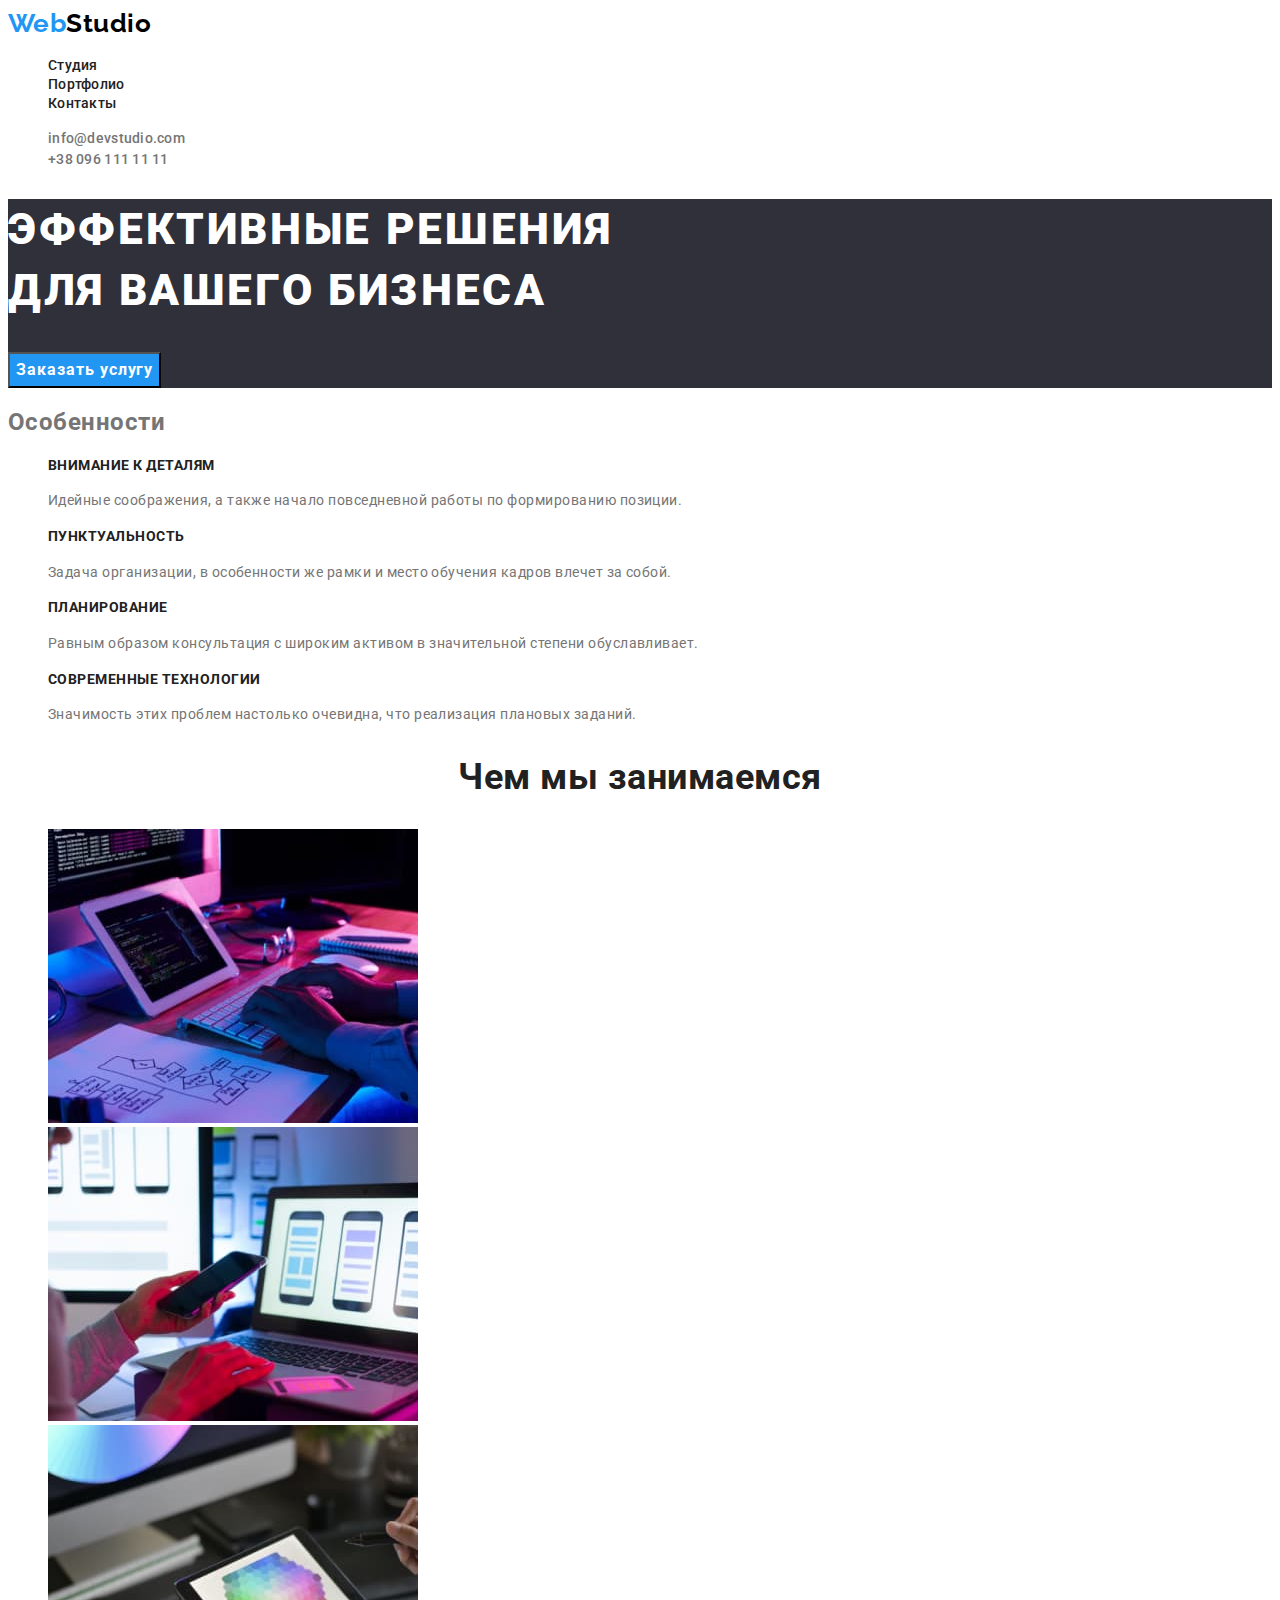
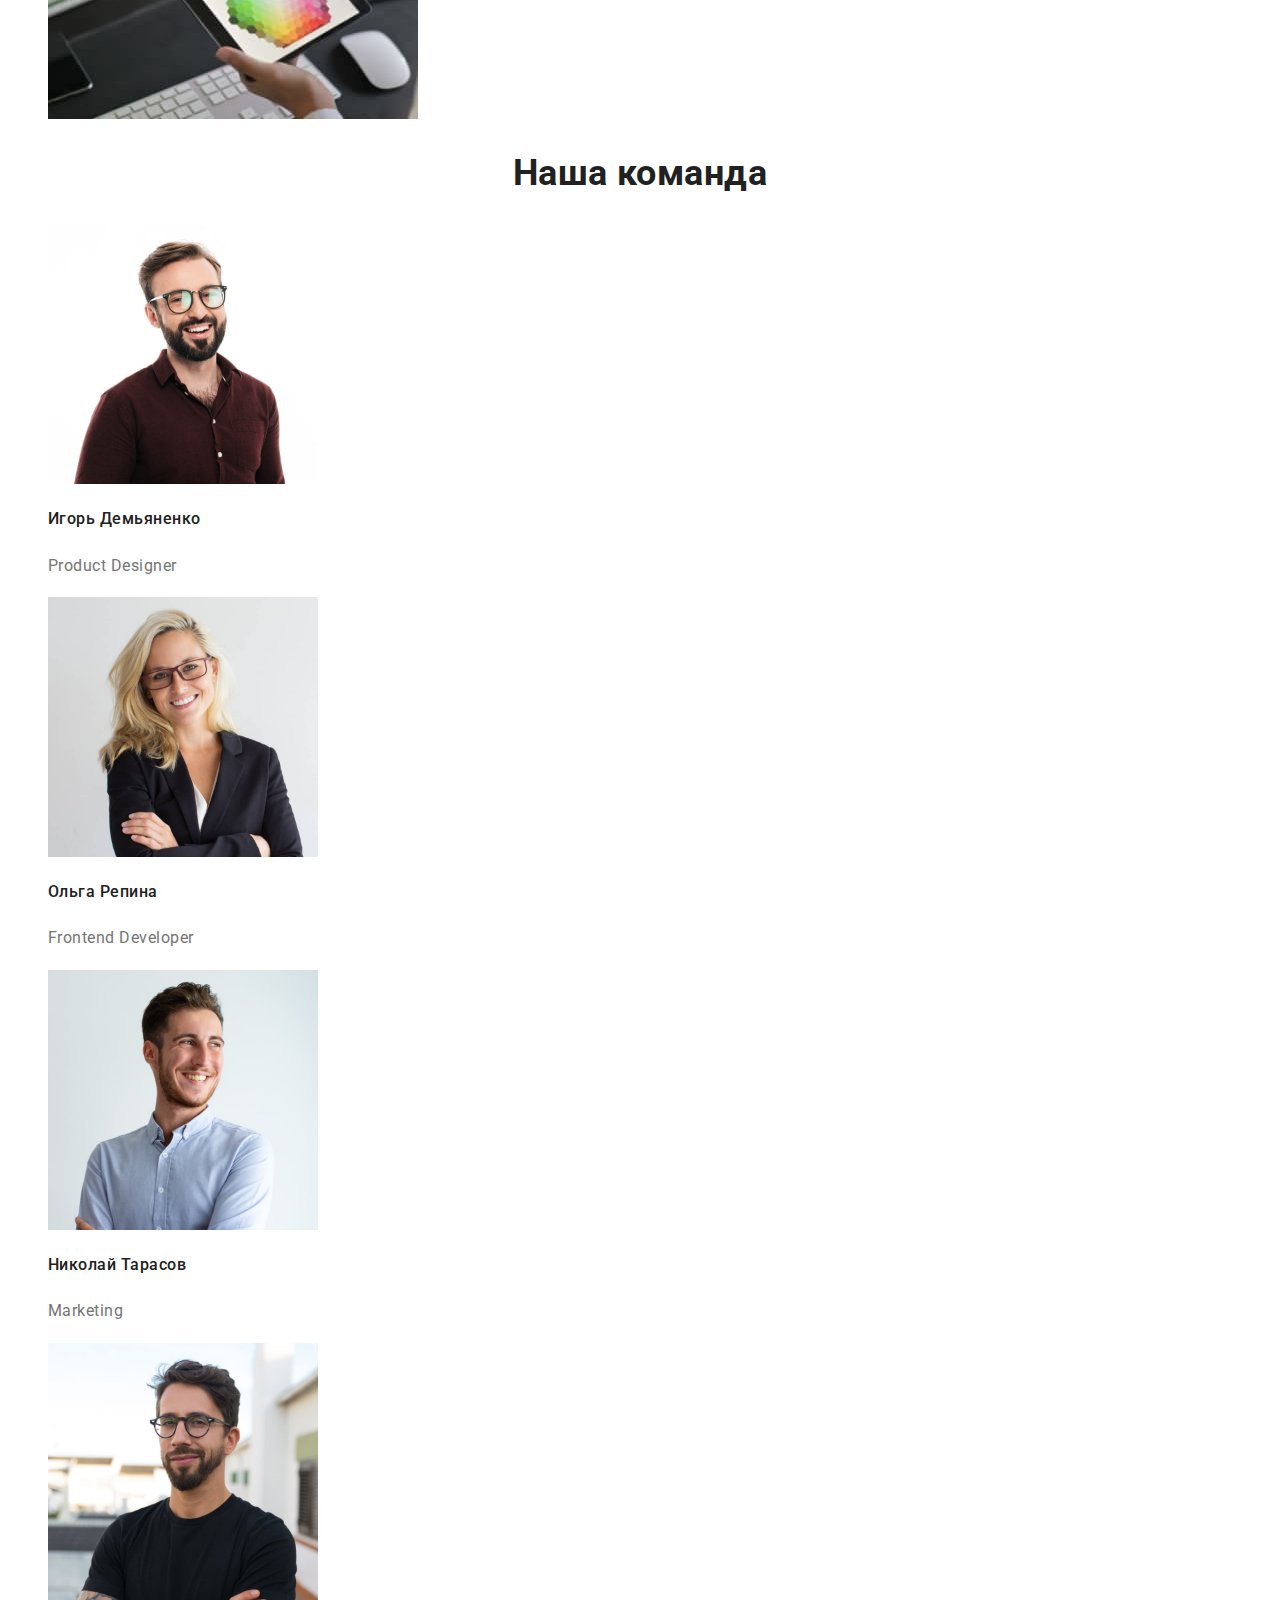
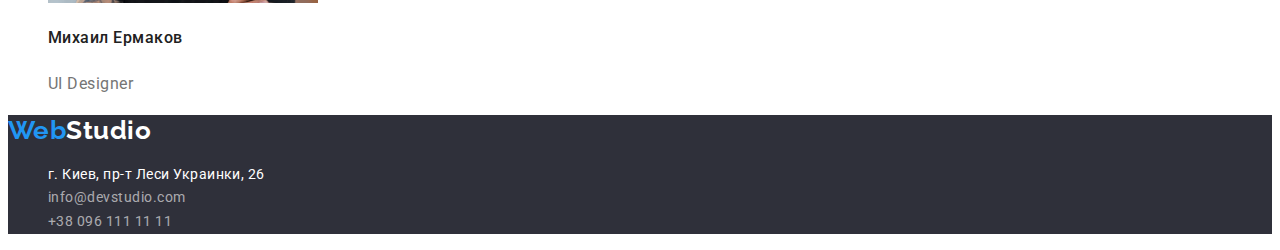
<file: index.html>
<!DOCTYPE html>
<html lang="ru">
<head>
    <meta charset="UTF-8">
    <meta http-equiv="X-UA-Compatible" content="IE=edge">
    <meta name="viewport" content="width=device-width, initial-scale=1.0">
    <title>Document</title>
    <link 
    rel="preconnect" href="https://fonts.googleapis.com">
    <link 
    rel="preconnect" href="https://fonts.gstatic.com" crossorigin>
    <link 
    href="https://fonts.googleapis.com/css2?family=Raleway:wght@700&family=Roboto:wght@400;500;700;900&display=swap"
        rel="stylesheet">
    <link rel="stylesheet" href="./css/style.css">
    
</head>
<body>
    <header class="nav">
        <a class="link-logo" href="./">
            Web<span>Studio</span>
        </a>
        <ul class="nav-links">
            <li>
                <a href="#" class="list">Студия</a>
            </li>
            <li>
                <a href="./portfolio.html" class="list">Портфолио</a>
            </li>
            <li>
                <a href="#" class="list">Контакты</a>
            </li>
        </ul>
    
        <ul class="nav-address">
            <li>
                <a href="mailto:info@devstudio.com" class="list">info@devstudio.com</a>
            </li>
            <li>
                <a href="tel:380961111111" class="list">+38 096 111 11 11</a>
            </li>
        </ul>
    </header>

    <main>
        <section class="hero">
            <h1 class="title">ЭФФЕКТИВНЫЕ РЕШЕНИЯ <br> ДЛЯ ВАШЕГО БИЗНЕСА</h1>
            <button type="button" class="button">Заказать услугу</button>
        </section>

        <section>
            <h2>Особенности</h2>
            <ul>
                <li>
                    <h3 class="section-quality">ВНИМАНИЕ К ДЕТАЛЯМ</h3>
                    <p class="message">Идейные соображения, а также начало повседневной работы по формированию позиции.</p>
                </li>
                <li>
                    <h3 class="section-quality">ПУНКТУАЛЬНОСТЬ</h3>
                    <p class="message">Задача организации, в особенности же рамки и место обучения кадров влечет за собой.</p>
                </li>
                <li>
                    <h3 class="section-quality">ПЛАНИРОВАНИЕ</h3>
                    <p class="message">Равным образом консультация с широким активом в значительной степени обуславливает.</p>
                </li>
                <li>
                    <h3 class="section-quality">СОВРЕМЕННЫЕ ТЕХНОЛОГИИ</h3>
                    <p class="message">Значимость этих проблем настолько очевидна, что реализация плановых заданий.</p>
                </li>
            </ul>
        </section>

        <section>
            <h2 class="section-list">Чем мы занимаемся</h2>
            <ul>
                <li>
                    <img src="./images/box1.jpg" width="370" alt="бокс1"/>
                </li>
                <li>
                    <img src="./images/box2.jpg" width="370" alt="бокс2"/>
                </li>
                <li>
                    <img src="./images/box3.jpg" width="370" alt="бокс3"/>
                </li>
            </ul>
        </section>
    
        <section>
            <h2 class="section-list">Наша команда</h2>
            <ul class="section-team">
                <li>
                    <img src="./images/img1.jpg" width="270" alt="Игорь Демьяненко"/>
                    <h3 class="title">Игорь Демьяненко</h3>
                    <p class="proff" lang="en">Product Designer</p> 
                </li>
                <li>
                    <img src="./images/img2.jpg" width="270" alt="Ольга Репина"/>
                    <h3 class="title">Ольга Репина</h3>
                    <p class="proff" lang="en">Frontend Developer</p>
                </li>
                <li>
                    <img src="./images/img3.jpg" width="270" alt="Николай Тарасов"/>
                    <h3 class="title">Николай Тарасов</h3>
                    <p class="proff" lang="en">Marketing</p>
                </li>
                <li>
                    <img src="./images/img4.jpg" width="270" alt="Михаил Ермаков"/>
                    <h3 class="title">Михаил Ермаков</h3>
                    <p class="proff" lang="en">UI Designer</p>
                </li>
            </ul>
        </section>
    </main>

    <footer class="footer">
        <a class="link-logo" href="./index.html">
            Web<span class="logo-white">Studio</span>
        </a>
        <address>
            <ul>
                <li><a class="footer-address" href="#">г. Киев, пр-т Леси Украинки, 26</a></li>
                <li><a class="footer-contacts" href="mailto:info@devstudio.com">info@devstudio.com</a></li>
                <li><a class="footer-contacts" href="tel:380961111111">+38 096 111 11 11</a></li>
            </ul>
        </address>
    </footer>
            
</body>
</html>
</file>
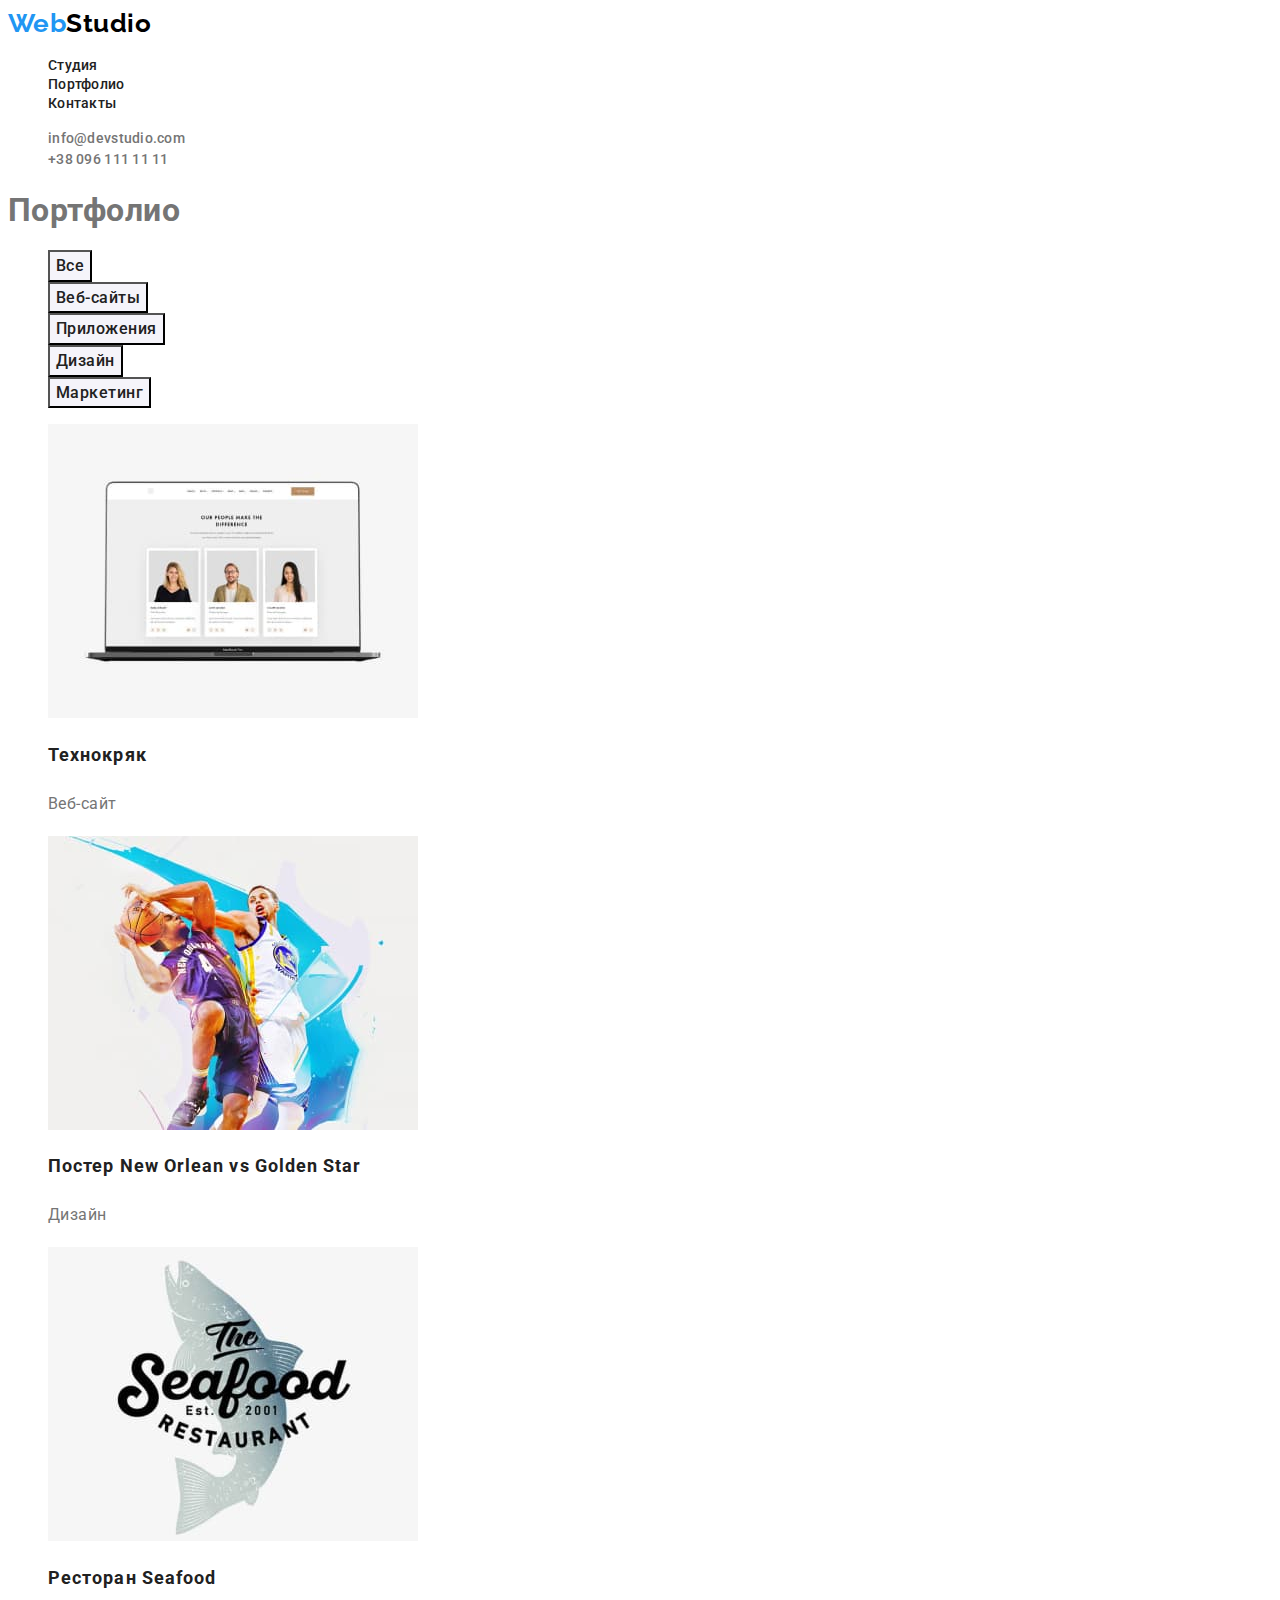
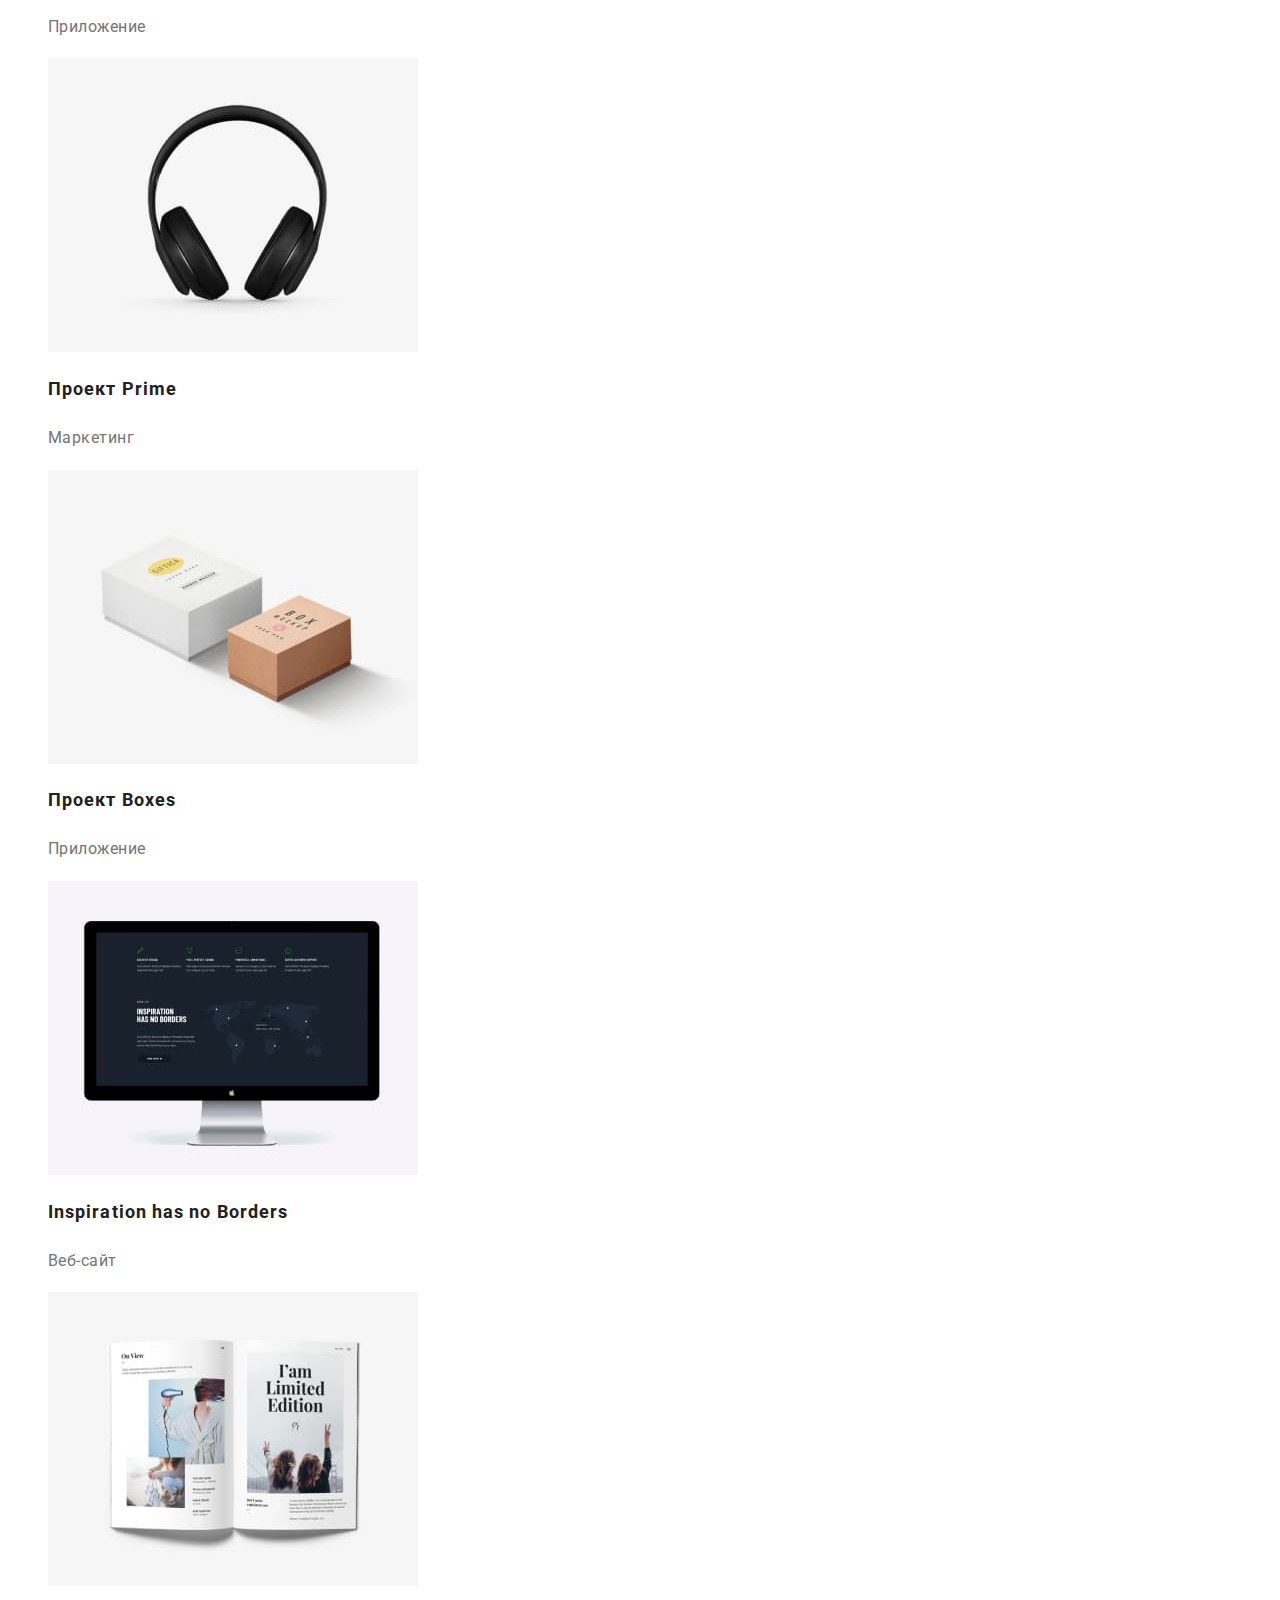
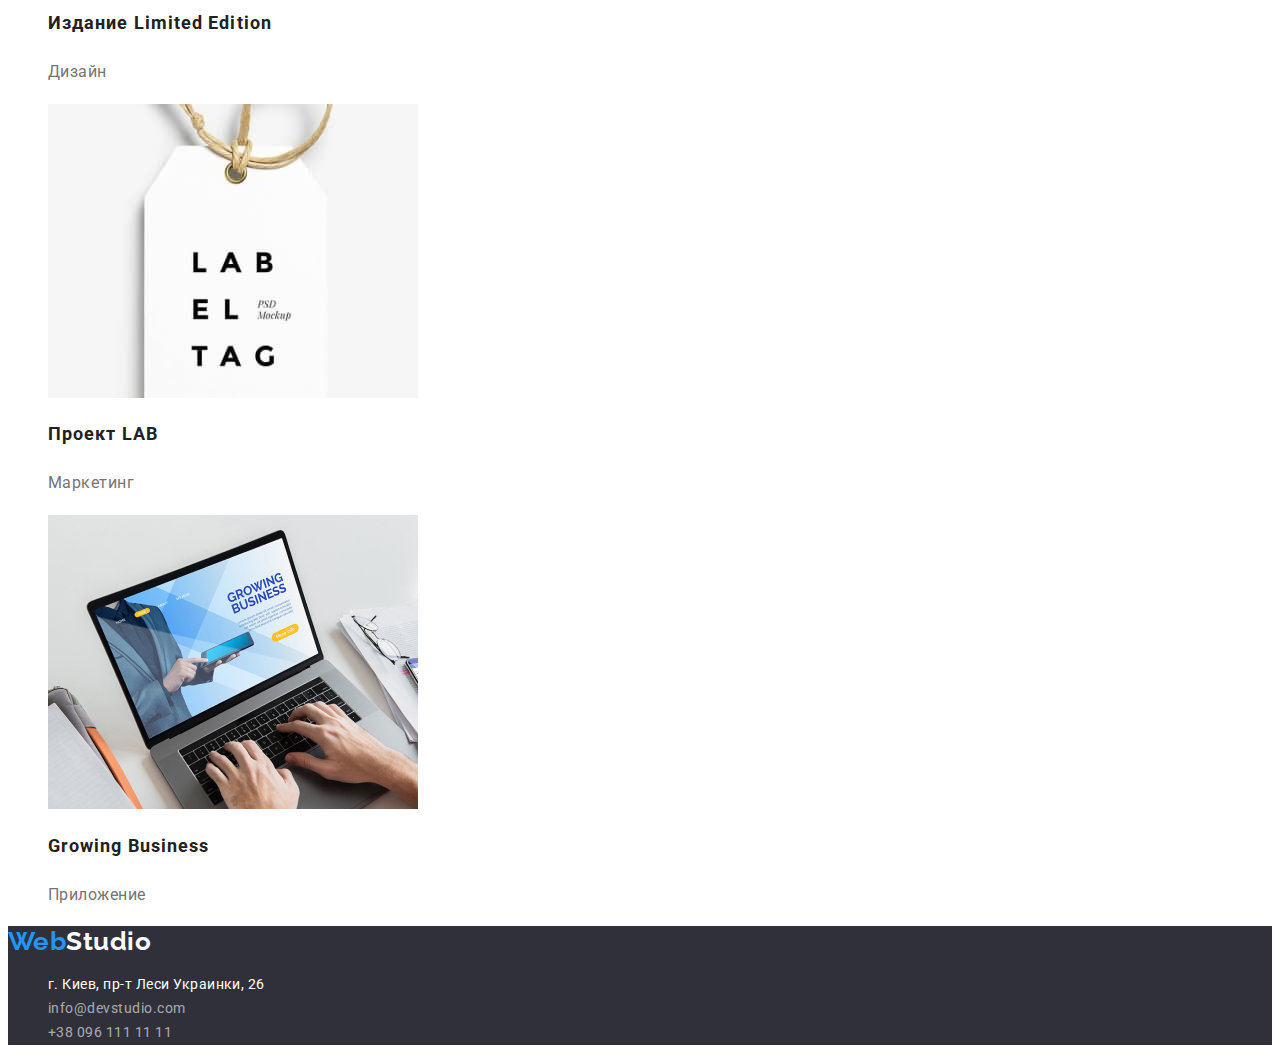
<file: portfolio.html>
<!DOCTYPE html>
<html lang="ru">

<head>
    <meta charset="UTF-8">
    <meta http-equiv="X-UA-Compatible" content="IE=edge">
    <meta name="viewport" content="width=device-width, initial-scale=1.0">
    <title>Document</title>
    <link rel="preconnect" href="https://fonts.googleapis.com">
    <link rel="preconnect" href="https://fonts.gstatic.com" crossorigin>
    <link
        href="https://fonts.googleapis.com/css2?family=Raleway:wght@700&family=Roboto:wght@400;500;700;900&display=swap"
        rel="stylesheet">
    <link rel="stylesheet" href="./css/style.css">

    <body>
        <header class="nav">
            <a class="link-logo" href="./">
                Web<span>Studio</span>
            </a>
            <ul class="nav-links">
                <li>
                    <a href="index.html" class="list">Студия</a>
                </li>
                <li>
                    <a href="./portfolio.html" class="list">Портфолио</a>
                </li>
                <li>
                    <a href="" class="list">Контакты</a>
                </li>
            </ul>
        
            <ul class="nav-address">
                <li>
                    <a href="mailto:info@devstudio.com" class="list">info@devstudio.com</a>
                </li>
                <li>
                    <a href="tel:380961111111" class="list">+38 096 111 11 11</a>
                </li>
            </ul>
        </header>

        <main>
            <section>
            <h1>Портфолио</h1>
                <ul class="filter">
                    <li><button type="button" class="click">Все</button></li>
                    <li><button type="button" class="click">Веб-сайты</button></li>
                    <li><button type="button" class="click">Приложения</button></li>
                    <li><button type="button" class="click">Дизайн</button></li>
                    <li><button type="button" class="click">Маркетинг</button></li>
                </ul>
                <ul>
                    <li>
                        <img src="./images/Технокряк.jpg" width="370" alt="Технокряк"/>
                        <h2 class="section-project">Технокряк</h2>
                        <p class="proff">Веб-сайт</p>
                    </li>
                    <li>
                        <img src="./images/Постер_New_Orlean_vs_Golden_Star.jpg" width="370" alt="Постер New Orlean vs Golden Star"/>
                        <h2 class="section-project">Постер New Orlean vs Golden Star</h2>
                        <p class="proff">Дизайн</p>
                    </li>
                    <li>
                        <img src="./images/Ресторан_Seafood.jpg" width="370" alt="Ресторан Seafood"/>
                        <h2 class="section-project">Ресторан Seafood</h2>
                        <p class="proff">Приложение</p>
                    </li>
                    <li>
                        <img src="./images/Проек_Prime.jpg" width="370" alt="Проект Prime"/>
                        <h2 class="section-project">Проект Prime</h2>
                        <p class="proff">Маркетинг</p>
                    </li>
                    <li>
                        <img src="./images/Проект_Boxes.jpg" width="370" alt="Проект Boxes"/>
                        <h2 class="section-project">Проект Boxes</h2>
                        <p class="proff">Приложение</p>
                    </li>
                    <li>
                        <img src="./images/Inspiration_has_no_Borders.jpg" width="370" alt="Inspiration has no Borders"/>
                        <h2 class="section-project">Inspiration has no Borders</h2>
                        <p class="proff">Веб-сайт</p>
                    </li>
                    <li>
                        <img src="./images/Издание_Limited_Edition.jpg" width="370" alt="Издание Limited Edition"/>
                        <h2 class="section-project">Издание Limited Edition</h2>
                        <p class="proff">Дизайн</p>
                    </li>
                    <li>
                        <img src="./images/Проект_LAB.jpg" width="370" alt="Проект LAB"/>
                        <h2 class="section-project">Проект LAB</h2>
                        <p class="proff">Маркетинг</p>
                    </li>
                    <li>
                        <img src="./images/Growing_Business.jpg" width="370" alt="Growing Business"/>
                        <h2 class="section-project">Growing Business</h2>
                        <p class="proff">Приложение</p>
                    </li>
                </ul>
            </section> 

        </main>

        <footer class="footer">
            <a class="link-logo" href="./index.html">
                Web<span class="logo-white">Studio</span>
            </a>
            <address>
                <ul>
                    <li><a class="footer-address" href="#">г. Киев, пр-т Леси Украинки, 26</a></li>
                    <li><a class="footer-contacts" href="mailto:info@devstudio.com">info@devstudio.com</a></li>
                    <li><a class="footer-contacts" href="tel:380961111111">+38 096 111 11 11</a></li>
                </ul>
            </address>
        </footer>
        
    </body>
    
</html>
</file>
<file: css/style.css>
/* Raleway 700 */
/* c 400 500 700 900*/

/* основной цвет (темный) color: c; links header*/
/* вторичный цвет (серый) color-adress #757575 серый*/
/* акцент color: #2196F3; blue */
/* подвал контакты color: rgba(255, 255, 255, 0.6);*/
/* кнопка color: #FFFFFF; */

/* цвет фона основной background: #FFFFFF; */
/* цвет фона вторичный color hero-page #2F303A*/

:root {
    --primary-text-color: #757575;
    --title-text-color: #212121;
    --accent-color: #2196F3;
    --primary-white-color: #fff;
    --transparent-color: rgba(255, 255, 255, 0.6);
    --color-fone-click: #F5F4FA;
    --background-color-darkfone: #2F303A;;
}

body {
    color: var(--primary-text-color);
    background-color: var(--primary-white-color);
    font-family: Roboto, sans-serif;
    letter-spacing: 0.03em;    
}

/* nav */

.nav {
    background-color: var(--primary-white-color);
}

.link-logo {
    color: var(--accent-color);
    font-family: 'Raleway', sans-serif;
    font-weight: 700;
    font-size: 26px;
    line-height: 1.2;
    text-decoration: none;
}

.link-logo span {
    color: #000;
}

.nav-links .list {
    color: var(--title-text-color);
    font-family: inherit;
    font-weight: 500;
    font-size: 14px;
    line-height: 1.14;
    letter-spacing: 0.02em;
    text-decoration: none;
}
.nav-links .list:hover, .nav-links .list:focus {
    color: var(--accent-color);
}


.nav-address .list {
    color: var(--primary-text-color);
    text-decoration: none;
    font-family: inherit;
    font-weight: 500;
    font-size: 14px;
    line-height: 1.4;
    letter-spacing: 0.02em;
    
}

.nav-address .list:hover {
    color: var(--accent-color);
}
/* hero */
.hero {
    background-color: var(--background-color-darkfone);
}

.hero .title {
    color: var(--primary-white-color);
    font-weight: 900;
    font-size: 44px;
    line-height: 1.4;
    letter-spacing: 0.06em;
    font-family: inherit;
} 

.hero .button {
    color: var(--primary-white-color);
    background-color: var(--accent-color);
    font-weight: 700;
    font-size: 16px;
    line-height: 1.9;
    letter-spacing: 0.06em;
    cursor: pointer;
    font-family: Roboto, sans-serif;
}

ul {
    list-style: none;
}

/* quality */
.section-quality {
    color: var(--title-text-color);
    font-weight: 700;
    font-size: 14px;
    line-height: 1.4;
}

.message {
    font-weight: 400;
    font-size: 14px;
    line-height: 1.7;    
}

/* visual */
.section-list {
    color: var(--title-text-color);
    font-weight: 700;
    font-size: 36px;
    line-height: 1.16;
    text-align: center;
}
/* team */


.title {
    color: var(--title-text-color);
    font-weight: 500;
    font-size: 16px;
    line-height: 1.9;
}

.proff {
    font-weight: 400;
    font-size: 16px;
    line-height: 1.9;
}

/* footer */

.footer {
    background-color: var(--background-color-darkfone);
}


.link-logo .logo-white {
    color: var(--primary-white-color);
    
}

.footer-address {
    color: var(--primary-white-color);
    font-weight: 400;
    font-size: 14px;
    line-height: 1.7;
    text-decoration: none;
    font-family: Roboto, sans-serif;
    font-style: normal;
    text-decoration: none;
}
.footer-contacts {
    color: var(--transparent-color);
    font-weight: 400;
    font-size: 14px;
    line-height: 1.7;
    text-decoration: none;
    font-family: Roboto, sans-serif;
    font-style:normal;
    
}

/* Portfolio */

.filter .click {
    color: var(--title-text-color);
    background: var(--color-fone-click);
    font-weight: 500;
    font-size: 16px;
    line-height: 1.6; 
    cursor: pointer;
    font-family: Roboto, sans-serif;
    letter-spacing: 0.03em;
}

.filter .click:hover {
color: var(--primary-white-color);
background-color: var(--accent-color);
}
.section-project {
    color: var(--title-text-color);
    font-weight: 700;
    font-size: 18px;
    line-height: 2;
    letter-spacing: 0.06em;
}
</file>
